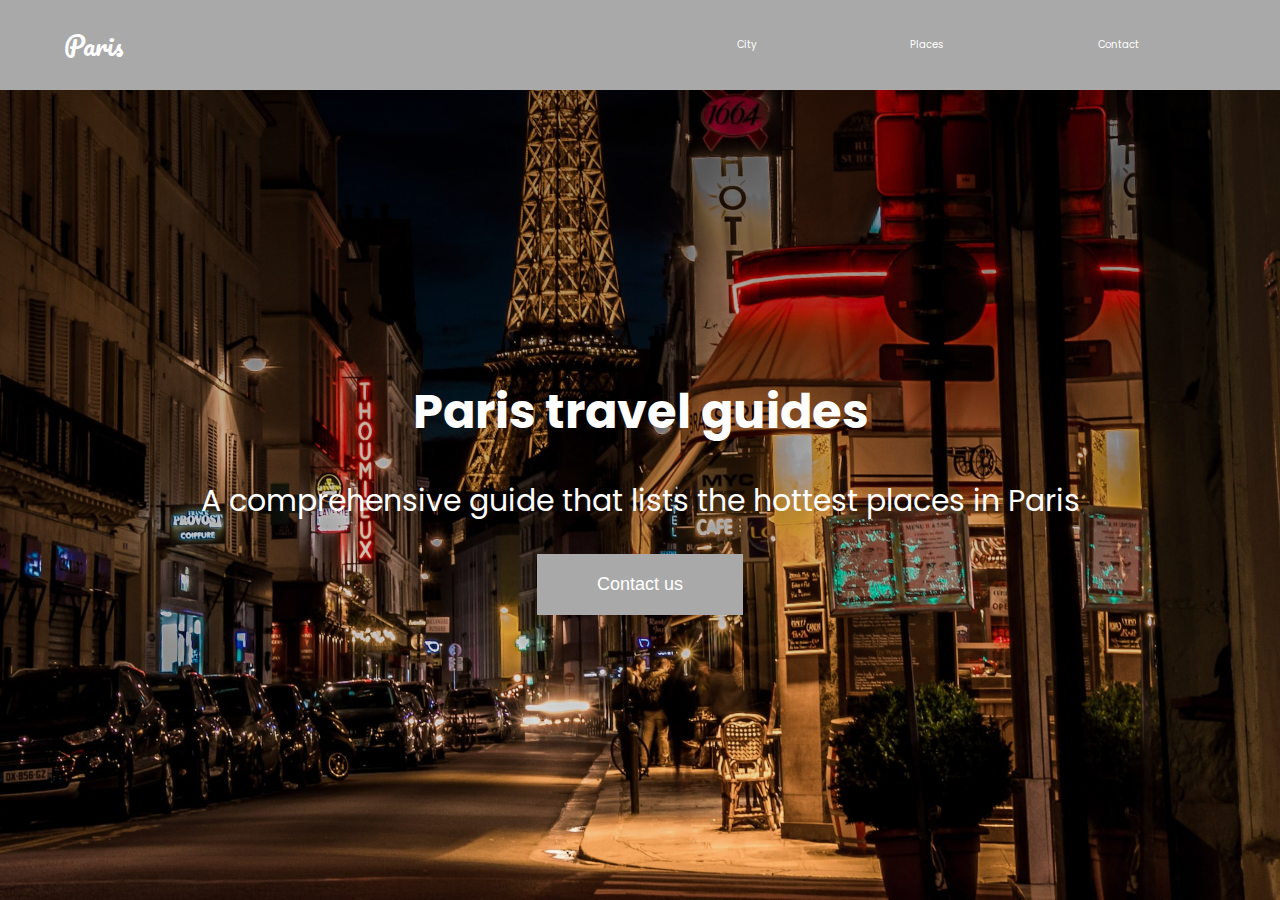
<file: index.html>
<!DOCTYPE html>
<html lang="fr">
<head>
    <meta charset="UTF-8">
    <meta http-equiv="X-UA-Compatible" content="IE=edge">
    <link rel="preconnect" href="https://fonts.googleapis.com">
<link rel="preconnect" href="https://fonts.gstatic.com" crossorigin>
<link href="https://fonts.googleapis.com/css2?family=Poppins:wght@400;500&display=swap" rel="stylesheet">
<link rel="preconnect" href="https://fonts.googleapis.com">
<link rel="preconnect" href="https://fonts.gstatic.com" crossorigin>
<link href="https://fonts.googleapis.com/css2?family=Pacifico&display=swap" rel="stylesheet">
    <meta name="viewport" content="width=device-width, initial-scale=1.0">
    <link rel="stylesheet" href="style.css">
    <title>Paris | Plus belle ville du monde</title>
</head>
<body>
<header class="main-head">
<nav>
    <h1 id="logo"><a href="index.html">Paris</a></h1>
    <ul>
        <li><a href="index 2.html">City</a></li>
        <li><a href="index 3.html">Places</a></li>
        <li><a href="index 4.html">Contact</a></li>  
    </ul>
</nav>
</header>
<section class="hero">
    <h2>Paris travel guides</h2>
    <h3>A comprehensive guide that lists the hottest places in Paris</h3>
    <button><a href="index 4.html">Contact us</a></button>
</section>


</body>
</html>
</file>
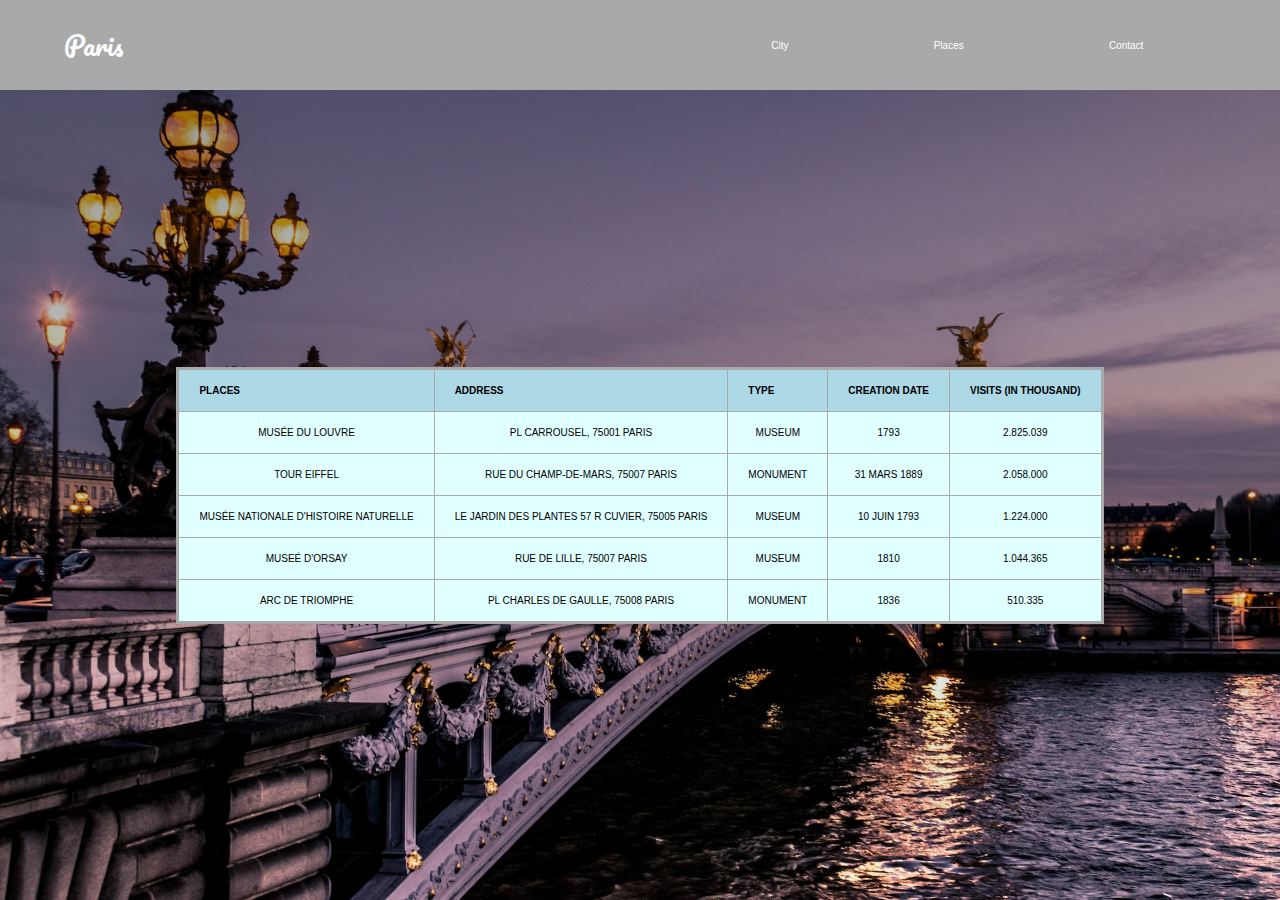
<file: index 2.html>
<!DOCTYPE html>
<html lang="fr">
<head>
    <meta charset="UTF-8">
    <meta http-equiv="X-UA-Compatible" content="IE=edge">
    <link rel="preconnect" href="https://fonts.googleapis.com">
<link rel="preconnect" href="https://fonts.gstatic.com" crossorigin>
<link href="https://fonts.googleapis.com/css2?family=Poppins:wght@400;500&display=swap" rel="stylesheet">
<link rel="preconnect" href="https://fonts.googleapis.com">
<link rel="preconnect" href="https://fonts.gstatic.com" crossorigin>
<link href="https://fonts.googleapis.com/css2?family=Pacifico&display=swap" rel="stylesheet">
    <meta name="viewport" content="width=device-width, initial-scale=1.0">
    <link rel="stylesheet" href="style 2.css">
    <title>Paris | Plus belle ville du monde</title>
</head>
<body>
<header class="main-head">
<nav>
    <h1 id="logo"><a href="index.html">Paris</a></h1>
    <ul>
        <li><a href="index 2.html">City</a></li>
        <li><a href="index 3.html">Places</a></li>
        <li><a href="index 4.html">Contact</a></li>  
    </ul>
</nav>
<section class="hero">

    
        
<table class="tableau-style">
            
     <thead>
        <tr>
            <th>Places</th>
            <th>Address</th>
            <th>Type</th>
            <th>Creation date</th>
            <th>Visits (in thousand)</th>
        </tr>
    </thead>
    
    <tbody class="tab">
        <tr>
            <td>Musée du Louvre</td>
            <td>pl Carrousel, 75001 Paris</td>
            <td>Museum</td>
            <td>1793</td>
            <td>2.825.039</td>
        </tr>
        <tr>
            <td>Tour Eiffel</td>
            <td>Rue du Champ-de-Mars, 75007 Paris</td>
            <td>Monument</td>
            <td>31 mars 1889</td>
            <td>2.058.000</td>
        </tr>
        <tr>
            <td>Musée Nationale d'Histoire Naturelle</td>
            <td>Le Jardin Des Plantes 57 r Cuvier, 75005 Paris</td>
            <td>Museum</td>
            <td>10 juin 1793</td>
            <td>1.224.000</td>
        </tr>
        <tr>
            <td>Museé d'Orsay</td>
            <td>Rue de Lille, 75007 Paris</td>
            <td>Museum</td>
            <td>1810</td>
            <td>1.044.365</td>
        </tr>
        <tr>
            <td>Arc de Triomphe</td>
            <td>pl Charles de Gaulle, 75008 Paris</td>
            <td>Monument</td>
            <td>1836</td>
            <td>510.335</td>
        </tr>
    </tbody>
</table>
</section>
</header>

</body>
</html>
</file>
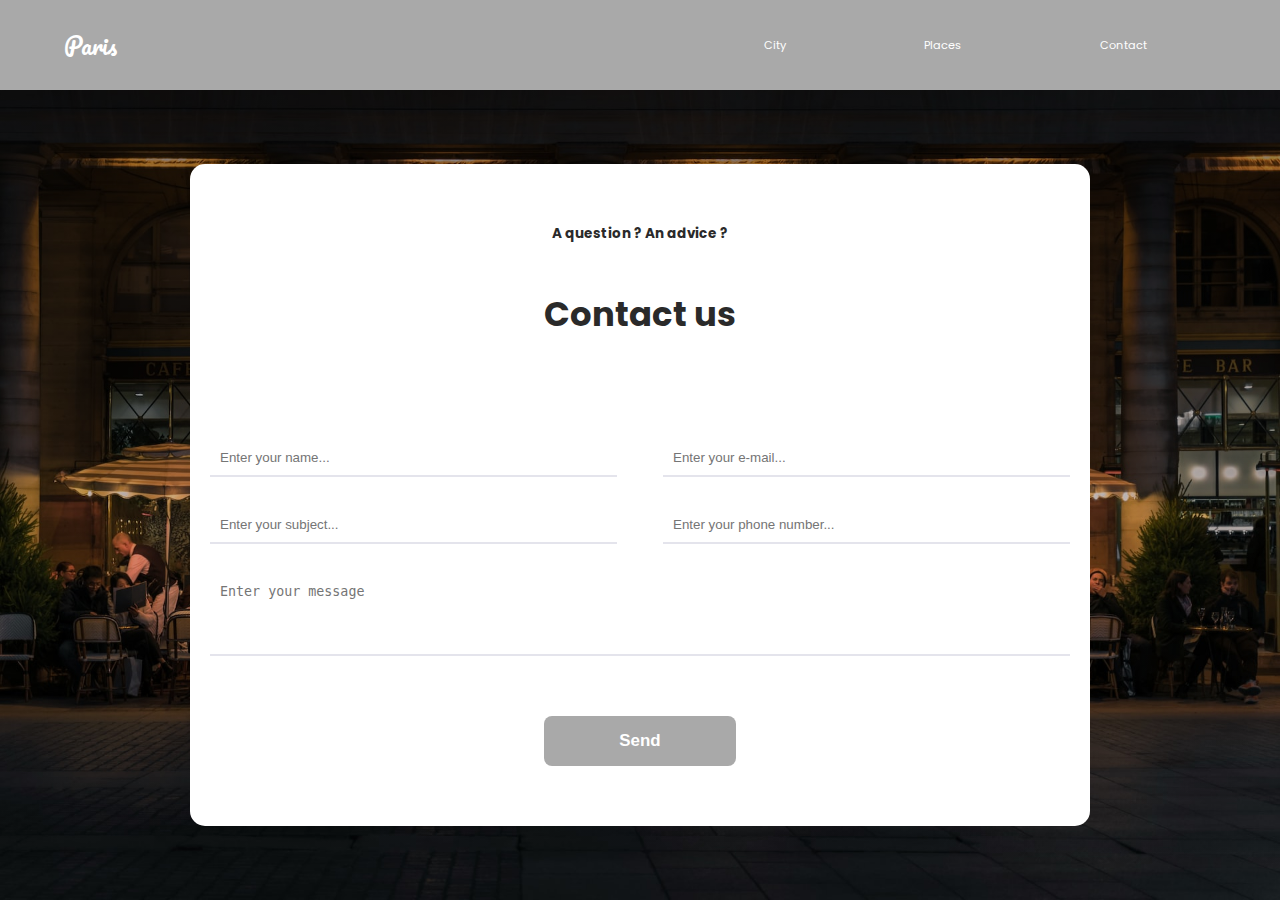
<file: index 4.html>
<!DOCTYPE html>
<html lang="fr">
<head>
    <meta charset="UTF-8">
    <meta http-equiv="X-UA-Compatible" content="IE=edge">
    <link rel="preconnect" href="https://fonts.googleapis.com">
<link rel="preconnect" href="https://fonts.gstatic.com" crossorigin>
<link href="https://fonts.googleapis.com/css2?family=Poppins:wght@400;500&display=swap" rel="stylesheet">
<link rel="preconnect" href="https://fonts.googleapis.com">
<link rel="preconnect" href="https://fonts.gstatic.com" crossorigin>
<link href="https://fonts.googleapis.com/css2?family=Pacifico&display=swap" rel="stylesheet">
    <meta name="viewport" content="width=device-width, initial-scale=1.0">
    <link rel="stylesheet" href="style 4.css">
    <title>Paris | Plus belle ville du monde</title>
</head>
<body>
<header class="main-head">
<nav>
    <h1 id="logo"><a href="index.html">Paris</a></h1>
    <ul>
        <li><a href="index 2.html">City</a></li>
        <li><a href="index 3.html">Places</a></li>
        <li><a href="index 4.html">Contact</a></li>  
    </ul>
</nav>
</header>
<section class="hero">
    
    <section id="contact">
        <div class="container">
            <div class="title">
                <h6>A question ? An advice ?</h6>
                <h3>Contact us</h3>
            </div>
            
            <form action="#" method="post">
                <input type="text" name="name" placeholder="Enter your name..." required="">
                <input type="email" name="email" placeholder="Enter your e-mail..." required="">
                <input type="text" name="subject" placeholder="Enter your subject..." required="">
                <input type="text" name="number" placeholder="Enter your phone number..." required="">
                <textarea name="message" placeholder="Enter your message"></textarea>
                <button type="submit">Send</button>
            </form>
        </div>
    </section>

  
</section>
</body>
</html>
</file>
<file: style.css>
/* GLOBAL CSS */

*{
    margin: 0;
}

html{
    font-size: 62.5%;
}

h1{
    font-size: 2.6rem;
}

h2{
    font-size: 4.8rem;
}

h3{
    font-size: 3rem;
    font-weight: normal;
}

h4,
h5{
    font-size: 2.8rem;
}

li
button {
    font-size: 2rem;
}

a{
    color: #ffffff;
    text-decoration: none;
}

body{
    font-family: "Poppins", sans-serif;
}

/*HEADER*/

.main-head{
    background: #a9a9a9;
}

nav{
    min-height: 10vh;
    display: flex;
    align-items: center;
    width: 90%;
    margin: auto;
}

nav ul{
    display: flex;
    flex: 40rem;
    justify-content: space-around;
    list-style: none;
}

#logo{
    flex: 40rem;
    font-family: 'Pacifico', cursive;
    font-weight: normal;
}

/* HERO */

.hero{
    min-height: 90vh;
    background: linear-gradient(rgb(0, 0, 0, 0.4), transparent), url('img/Paris\ night.jpg.jpg');
    background-size: cover;
    background-position: bottom;
    color: #ffffff;
    display: flex;
    flex-direction: column;
    justify-content: center;
    align-items: center;
    text-align: center;
}

.hero h3{
    padding: 3rem;
}

button{
    padding: 2rem 6rem;
    background: #a9a9a9;
    color: #ffffff;
    font-size: 1.8rem;
    cursor: pointer;
    border: none;
}

@media screen and (max-width: 885px) {
    html{
        font-size: 45%;
    }
    nav {
        text-align: center;
    }
    #logo {
        padding: 2rem;
    }
}
</file>
<file: style 2.css>
/* GLOBAL CSS*/

*{
    margin: 0;
    padding: 0;
    box-sizing: border-box;
}

html{
    font-size: 62.5%;
}

h1{
    font-size: 2.6rem;
}

h2{
    font-size: 4.8rem;
}

h3{
    font-size: 3rem;
    font-weight: normal;
}

h4,
h5{
    font-size: 2.8rem;
}

li
button {
    font-size: 2rem;
}

a{
    color: #ffffff;
    text-decoration: none;
}

body{
    font-family: "Poppins", sans-serif;
}

/*HEADER*/

.main-head{
    background: #a9a9a9;
    color: #ffffff;
}

nav{
    min-height: 10vh;
    display: flex;
    align-items: center;
    width: 90%;
    margin: auto;
    flex-wrap: wrap;
}

nav ul{
    display: flex;
    flex: 1 1 40rem;
    justify-content: space-around;
    align-items: center;
    list-style: none;
}

#logo{
    flex: 2 1 40rem;
    font-family: 'Pacifico', cursive;
    font-weight: normal;
}

/* HERO */

.hero{
    min-height: 90vh;
    background: linear-gradient(rgb(0, 0, 0, 0.4), transparent), url('img/second.jpg.jpg');
    background-size: cover;
    background-position: bottom;
    color: black;
    display: flex;
    flex-direction: column;
    justify-content: center;
    align-items: center;
    text-align: center;
    text-transform: uppercase;
}

.hero h3{
    padding: 4rem;
}

/* TABLE */

body {
    font-family: Arial, Helvetica, sans-serif;
}

.tab {
    background-color: #e0ffff;
}

.tableau-style {
    border-collapse: collapse;
    cursor: pointer;
    border: 3px solid #a9a9a9;
}

thead tr {
    background-color: #add8e6;
    color: black;
    text-align: left;
}

th, td {
    padding: 15px 20px;
}

tbody tr, td, th {
    border: 1px solid  #a9a9a9;
}

@media screen and (max-width: 885px) {
    html{
        font-size: 45%;
    }
    nav {
        text-align: center;
    }
    #logo {
        padding: 2rem;
    }
}
</file>
<file: style 4.css>
/* GLOBAL CSS */

*{
    margin: 0;
}

html{
    font-size: 70.5%;
}

a{
    color: #ffffff;
    text-decoration: none;
}

body{
    font-family: "Poppins", sans-serif;
}

/*HEADER*/

.main-head{
    background: #a9a9a9;
}

nav{
    min-height: 10vh;
    display: flex;
    align-items: center;
    width: 90%;
    margin: auto;
}

nav ul{
    display: flex;
    flex: 40rem;
    justify-content: space-around;
    list-style: none;
}

#logo{
    flex: 2 1 40rem;
    font-family: 'Pacifico', cursive;
    font-weight: normal;
}

/* HERO */

.hero{
    min-height: 90vh;
    background: linear-gradient(rgb(0, 0, 0, 0.4), transparent), url('img/siyuan-g_V2rt6iG7A-unsplash.jpg');
    background-size: cover;
    background-position: bottom;
    color: #ffffff;
    display: flex;
    flex-direction: column;
    justify-content: center;
    align-items: center;
    text-align: center;
}

.hero h3{
    padding: 4rem;
}

/* CONTACT*/

section#contact  .container {
    max-width: 900px;
    background-color: white;
    padding: 60px 20px;
    border-radius: 15px;
    box-sizing: border-box;
}

section#contact  .container .title {
    color: #2a2a2a;
    margin-bottom: 40px;
}

section#contact  .container .title h6 {
    font-size: 1.2em;
} 

section#contact  .container .title h3 {
    font-size: 3em;
}

section#contact  .container form {
    display: flex;
    flex-wrap: wrap;
    justify-content: space-between;
}

section#contact  .container form input {
    width: 45%;
}

section#contact .container form input:hover,
section#contact  .container form textarea:hover {
    border-bottom: 2px solid #a9a9a9;
}

section#contact  .container form input,
section#contact  .container form textarea {
    margin: 15px 0;
    padding: 10px;
    border: none;
    outline: none;
    border-bottom: 2px solid #e4e4ec;
    transition: 0.8s;
}

section#contact  .container form textarea {
    width: 100%;
    resize: none;
    height: 60px;
    margin-bottom: 60px;
}

section#contact  .container form button {
    width: 192px;
    height: 50px;
    border-radius: 8px;
    border: none;
    background-color: #a9a9a9;
    color: white;
    font-weight: bold;
    font-size: 1.5em;
    cursor: pointer;
    margin: auto;
    transition: 0.2s;
}

section#contact .container form button:hover {
    transform: translateY(-5px);
    box-shadow: rgb(214 214 214) 0px 10px 40px -5px;

}

@media screen and (max-width: 500px) {
    html{
        font-size: 45%;
    }
    nav {
        text-align: center;
    }
    #logo {
        padding: 2rem;
    }
    section#contact .container form {
        flex-direction: column;
        width: 95%;
    }
    section#contact .container form input {
        width: 100%;
    }
    section#contact  .container .title h6 {
        font-size: 1em;
    } 
    
    section#contact  .container .title h3 {
        font-size: 2em;
    }

}
</file>
